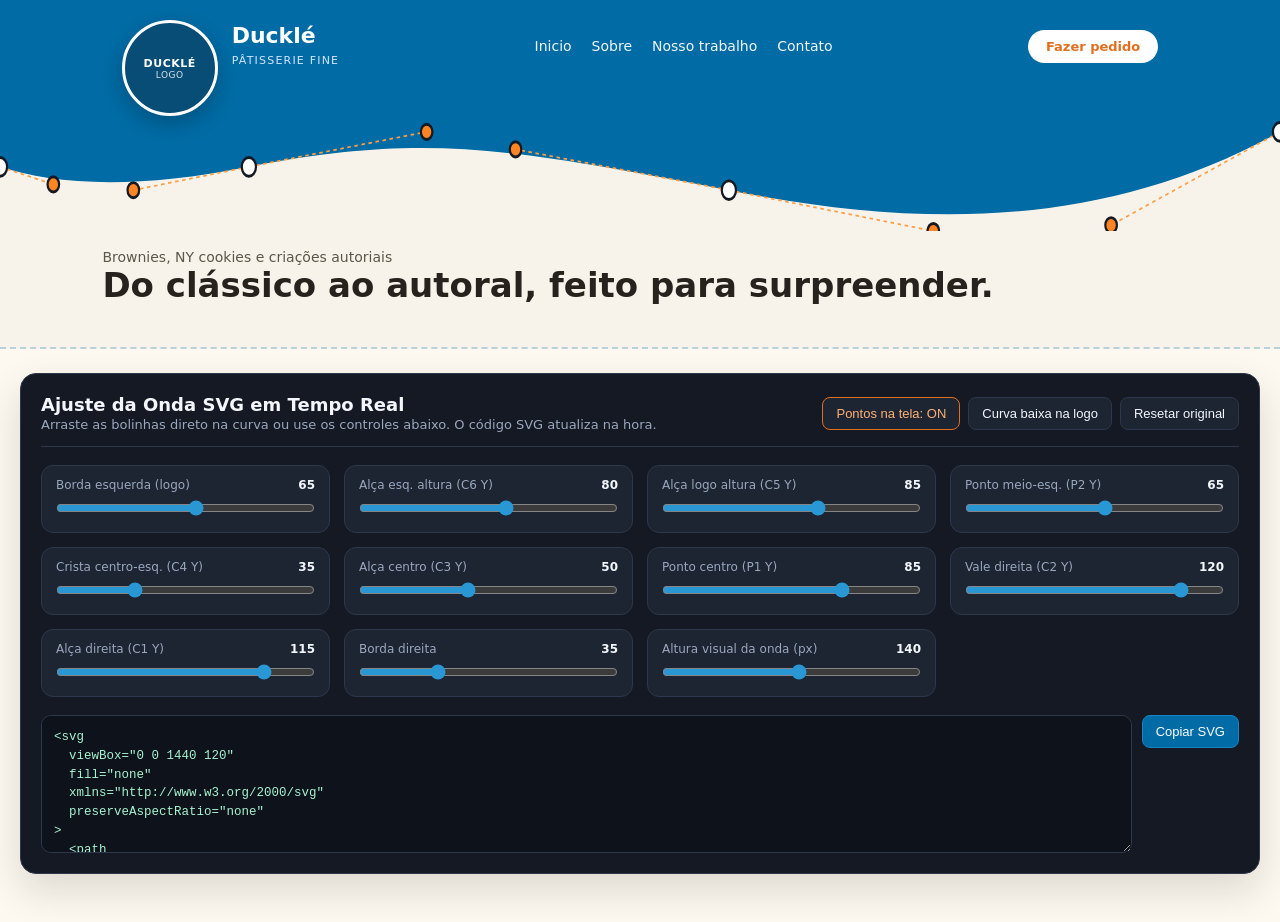
<file: onda.html>
<!DOCTYPE html>
<html lang="pt-BR">
<head>
  <meta charset="UTF-8" />
  <meta name="viewport" content="width=device-width, initial-scale=1.0" />
  <title>Editor de Onda SVG em Tempo Real — Ducklé</title>
  <style>
    :root {
      --blue: #006BA4;
      --cream: #F8F3EA;
      --body-bg: #FEF9F0;
      --orange: #E07020;
      --panel-bg: #141923;
      --panel-card: #1d2432;
      --panel-border: #2e384d;
      --text-main: #f3f6fb;
      --text-muted: #9aa7bd;
    }

    * {
      margin: 0;
      padding: 0;
      box-sizing: border-box;
    }

    body {
      background-color: var(--body-bg);
      font-family: system-ui, -apple-system, "Segoe UI", Roboto, sans-serif;
      color: #1f242d;
    }

    /* --- PREVIEW DO LAYOUT --- */
    .preview-stage {
      position: relative;
      background-color: var(--cream);
      border-bottom: 2px dashed rgba(0, 107, 164, 0.25);
      overflow: hidden;
    }

    .mock-header {
      background-color: var(--blue);
      height: 92px;
      display: flex;
      align-items: center;
      justify-content: space-around;
      padding: 0 24px;
      color: #fff;
      position: relative;
      z-index: 20;
    }

    .mock-brand {
      display: flex;
      align-items: center;
      gap: 14px;
      position: relative;
    }

    .mock-logo {
      width: 96px;
      height: 96px;
      border-radius: 50%;
      background: #084d75;
      border: 3px solid #fff;
      display: flex;
      flex-direction: column;
      align-items: center;
      justify-content: center;
      font-size: 11px;
      font-weight: 700;
      letter-spacing: 0.5px;
      transform: translateY(22px);
      box-shadow: 0 8px 20px rgba(0, 0, 0, 0.22);
      z-index: 30;
      user-select: none;
    }

    .mock-logo span:last-child {
      font-size: 9px;
      font-weight: 400;
      opacity: 0.85;
    }

    .mock-title strong {
      font-size: 22px;
      display: block;
      line-height: 1.1;
    }

    .mock-title small {
      font-size: 11px;
      letter-spacing: 1.2px;
      color: #d1e7ff;
    }

    .mock-nav {
      display: flex;
      gap: 20px;
      font-size: 14px;
      opacity: 0.95;
    }

    .mock-btn {
      background: #fff;
      color: var(--orange);
      padding: 9px 18px;
      border-radius: 999px;
      font-size: 13px;
      font-weight: 600;
    }

    .wave-wrapper {
      position: relative;
      width: 100%;
      height: 140px;
      margin-top: -1px;
      z-index: 10;
    }

    .wave-wrapper svg.wave-svg {
      display: block;
      width: 100%;
      height: 100%;
    }

    /* Overlay interativo com pontos de controle sobre a onda */
    .handles-overlay {
      position: absolute;
      inset: 0;
      width: 100%;
      height: 100%;
      z-index: 25;
      pointer-events: none;
    }

    .handles-overlay.hidden {
      display: none;
    }

    .handle-point {
      pointer-events: all;
      cursor: grab;
    }

    .handle-point:active {
      cursor: grabbing;
    }

    .mock-hero {
      padding: 18px 8% 36px;
      position: relative;
      z-index: 5;
    }

    .mock-hero h2 {
      font-size: clamp(22px, 3vw, 34px);
      color: #26231e;
      margin-bottom: 6px;
    }

    .mock-hero p {
      font-size: 14px;
      color: #5c564c;
    }

    /* --- PAINEL DE CONTROLE --- */
    .editor-panel {
      max-width: 1280px;
      margin: 24px auto 48px;
      padding: 0 20px;
    }

    .panel-box {
      background: var(--panel-bg);
      color: var(--text-main);
      border: 1px solid var(--panel-border);
      border-radius: 16px;
      padding: 20px;
      box-shadow: 0 16px 40px rgba(0, 0, 0, 0.14);
    }

    .panel-header {
      display: flex;
      flex-wrap: wrap;
      align-items: center;
      justify-content: space-between;
      gap: 12px;
      margin-bottom: 18px;
      padding-bottom: 14px;
      border-bottom: 1px solid var(--panel-border);
    }

    .panel-header h1 {
      font-size: 18px;
      font-weight: 600;
    }

    .panel-header p {
      font-size: 13px;
      color: var(--text-muted);
      margin-top: 2px;
    }

    .toolbar {
      display: flex;
      flex-wrap: wrap;
      gap: 8px;
    }

    button {
      background: var(--panel-card);
      color: var(--text-main);
      border: 1px solid var(--panel-border);
      padding: 8px 13px;
      border-radius: 8px;
      font-size: 13px;
      font-weight: 500;
      cursor: pointer;
      transition: all 0.15s ease;
    }

    button:hover {
      border-color: #56688a;
      background: #252e40;
    }

    button.primary {
      background: var(--blue);
      border-color: #1685c2;
      color: #fff;
    }

    button.primary:hover {
      background: #087bb8;
    }

    button.active {
      border-color: var(--orange);
      color: #ffb074;
    }

    .controls-grid {
      display: grid;
      grid-template-columns: repeat(auto-fit, minmax(230px, 1fr));
      gap: 14px;
      margin-bottom: 18px;
    }

    .control-card {
      background: var(--panel-card);
      border: 1px solid var(--panel-border);
      border-radius: 12px;
      padding: 12px 14px;
    }

    .control-card label {
      display: flex;
      justify-content: space-between;
      font-size: 12px;
      color: var(--text-muted);
      margin-bottom: 8px;
    }

    .control-card label strong {
      color: var(--text-main);
      font-variant-numeric: tabular-nums;
    }

    input[type="range"] {
      width: 100%;
      accent-color: #2997d4;
      cursor: pointer;
    }

    .code-section {
      display: grid;
      grid-template-columns: 1fr auto;
      gap: 10px;
      align-items: start;
    }

    textarea {
      width: 100%;
      min-height: 138px;
      background: #0e121a;
      color: #a7f3d0;
      border: 1px solid var(--panel-border);
      border-radius: 10px;
      padding: 12px;
      font-family: ui-monospace, SFMono-Regular, Menlo, Monaco, Consolas, monospace;
      font-size: 12.5px;
      line-height: 1.5;
      resize: vertical;
    }

    .copy-feedback {
      font-size: 12px;
      color: #34d399;
      margin-top: 6px;
      text-align: center;
      min-height: 16px;
    }
  </style>
</head>
<body>

  <!-- ÁREA DE PREVIEW -->
  <section class="preview-stage">
    <header class="mock-header">
      <div class="mock-brand">
        <div class="mock-logo" title="Simulação da logo sobre a onda">
          <span>DUCKLÉ</span>
          <span>LOGO</span>
        </div>
        <div class="mock-title">
          <strong>Ducklé</strong>
          <small>PÂTISSERIE FINE</small>
        </div>
      </div>

      <nav class="mock-nav">
        <span>Inicio</span>
        <span>Sobre</span>
        <span>Nosso trabalho</span>
        <span>Contato</span>
      </nav>

      <div class="mock-btn">Fazer pedido</div>
    </header>

    <div class="wave-wrapper" id="waveWrapper">
      <svg
        id="waveSvg"
        class="wave-svg"
        viewBox="0 0 1440 120"
        fill="none"
        xmlns="http://www.w3.org/2000/svg"
        preserveAspectRatio="none"
      >
        <path
          id="wavePath"
          d="M0,0 L1440,0 L1440,35 C1250,115 1050,120 820,85 C580,50 480,35 280,65 C150,85 60,80 0,65 Z"
          fill="#006BA4"
        />
      </svg>

      <!-- Pontos arrastáveis em tempo real -->
      <svg
        id="handlesSvg"
        class="handles-overlay"
        viewBox="0 0 1440 120"
        preserveAspectRatio="none"
      >
        <g id="guidesGroup"></g>
        <g id="handlesGroup"></g>
      </svg>
    </div>

    <div class="mock-hero">
      <p>Brownies, NY cookies e criações autoriais</p>
      <h2>Do clássico ao autoral, feito para surpreender.</h2>
    </div>
  </section>

  <!-- PAINEL DE CONTROLES -->
  <section class="editor-panel">
    <div class="panel-box">
      <div class="panel-header">
        <div>
          <h1>Ajuste da Onda SVG em Tempo Real</h1>
          <p>Arraste as bolinhas direto na curva ou use os controles abaixo. O código SVG atualiza na hora.</p>
        </div>
        <div class="toolbar">
          <button id="toggleHandlesBtn" class="active">Pontos na tela: ON</button>
          <button id="presetLogoLowBtn">Curva baixa na logo</button>
          <button id="resetBtn">Resetar original</button>
        </div>
      </div>

      <div class="controls-grid" id="slidersContainer"></div>

      <div class="code-section">
        <textarea id="svgOutput" spellcheck="false"></textarea>
        <div>
          <button id="copyBtn" class="primary">Copiar SVG</button>
          <div class="copy-feedback" id="copyFeedback"></div>
        </div>
      </div>
    </div>
  </section>

  <script>
    // Valores originais extraídos do seu <path>:
    // d="M0,0 L1440,0 L1440,35 C1250,115 1050,120 820,85 C580,50 480,35 280,65 C150,85 60,80 0,65 Z"
    const INITIAL_STATE = {
      rightEdgeY: 35,
      // Curva 1 (direita -> centro): C c1x,c1y c2x,c2y p1x,p1y
      c1x: 1250, c1y: 115,
      c2x: 1050, c2y: 120,
      p1x: 820,  p1y: 85,
      // Curva 2 (centro -> esquerda/logo): C c3x,c3y c4x,c4y p2x,p2y
      c3x: 580,  c3y: 50,
      c4x: 480,  c4y: 35,
      p2x: 280,  p2y: 65,
      // Curva 3 (logo -> borda esquerda): C c5x,c5y c6x,c6y leftEdgeY
      c5x: 150,  c5y: 85,
      c6x: 60,   c6y: 80,
      leftEdgeY: 65,
      waveHeightPx: 140
    };

    const SLIDER_CONFIG = [
      { key: "leftEdgeY", label: "Borda esquerda (logo)", min: 0, max: 120 },
      { key: "c6y", label: "Alça esq. altura (C6 Y)", min: 0, max: 140 },
      { key: "c5y", label: "Alça logo altura (C5 Y)", min: 0, max: 140 },
      { key: "p2y", label: "Ponto meio-esq. (P2 Y)", min: 0, max: 120 },
      { key: "c4y", label: "Crista centro-esq. (C4 Y)", min: 0, max: 120 },
      { key: "c3y", label: "Alça centro (C3 Y)", min: 0, max: 120 },
      { key: "p1y", label: "Ponto centro (P1 Y)", min: 0, max: 120 },
      { key: "c2y", label: "Vale direita (C2 Y)", min: 0, max: 140 },
      { key: "c1y", label: "Alça direita (C1 Y)", min: 0, max: 140 },
      { key: "rightEdgeY", label: "Borda direita", min: 0, max: 120 },
      { key: "waveHeightPx", label: "Altura visual da onda (px)", min: 50, max: 220 }
    ];

    let state = { ...INITIAL_STATE };
    let activeDrag = null;

    const wavePath = document.getElementById("wavePath");
    const waveWrapper = document.getElementById("waveWrapper");
    const guidesGroup = document.getElementById("guidesGroup");
    const handlesGroup = document.getElementById("handlesGroup");
    const handlesSvg = document.getElementById("handlesSvg");
    const slidersContainer = document.getElementById("slidersContainer");
    const svgOutput = document.getElementById("svgOutput");
    const copyFeedback = document.getElementById("copyFeedback");

    function buildPathD(s) {
      return [
        `M0,0`,
        `L1440,0`,
        `L1440,${Math.round(s.rightEdgeY)}`,
        `C${Math.round(s.c1x)},${Math.round(s.c1y)} ${Math.round(s.c2x)},${Math.round(s.c2y)} ${Math.round(s.p1x)},${Math.round(s.p1y)}`,
        `C${Math.round(s.c3x)},${Math.round(s.c3y)} ${Math.round(s.c4x)},${Math.round(s.c4y)} ${Math.round(s.p2x)},${Math.round(s.p2y)}`,
        `C${Math.round(s.c5x)},${Math.round(s.c5y)} ${Math.round(s.c6x)},${Math.round(s.c6y)} 0,${Math.round(s.leftEdgeY)}`,
        `Z`
      ].join(" ");
    }

    function renderSliders() {
      slidersContainer.innerHTML = "";
      SLIDER_CONFIG.forEach((cfg) => {
        const card = document.createElement("div");
        card.className = "control-card";
        card.innerHTML = `
          <label for="input-${cfg.key}">
            <span>${cfg.label}</span>
            <strong id="val-${cfg.key}">${Math.round(state[cfg.key])}</strong>
          </label>
          <input
            id="input-${cfg.key}"
            type="range"
            min="${cfg.min}"
            max="${cfg.max}"
            step="1"
            value="${state[cfg.key]}"
          />
        `;
        const input = card.querySelector("input");
        input.addEventListener("input", (e) => {
          state[cfg.key] = Number(e.target.value);
          updateAll();
        });
        slidersContainer.appendChild(card);
      });
    }

    function syncSliderValues() {
      SLIDER_CONFIG.forEach((cfg) => {
        const input = document.getElementById(`input-${cfg.key}`);
        const label = document.getElementById(`val-${cfg.key}`);
        if (input && label) {
          input.value = Math.round(state[cfg.key]);
          label.textContent = Math.round(state[cfg.key]);
        }
      });
    }

    function renderHandles() {
      guidesGroup.innerHTML = "";
      handlesGroup.innerHTML = "";

      const nodes = [
        { id: "rightEdge", x: 1440, y: state.rightEdgeY, type: "anchor", keys: { y: "rightEdgeY" }, title: "Borda direita" },
        { id: "c1", x: state.c1x, y: state.c1y, type: "control", keys: { x: "c1x", y: "c1y" }, title: "Controle C1" },
        { id: "c2", x: state.c2x, y: state.c2y, type: "control", keys: { x: "c2x", y: "c2y" }, title: "Controle C2" },
        { id: "p1", x: state.p1x, y: state.p1y, type: "anchor", keys: { x: "p1x", y: "p1y" }, title: "Ponto P1" },
        { id: "c3", x: state.c3x, y: state.c3y, type: "control", keys: { x: "c3x", y: "c3y" }, title: "Controle C3" },
        { id: "c4", x: state.c4x, y: state.c4y, type: "control", keys: { x: "c4x", y: "c4y" }, title: "Controle C4" },
        { id: "p2", x: state.p2x, y: state.p2y, type: "anchor", keys: { x: "p2x", y: "p2y" }, title: "Ponto P2" },
        { id: "c5", x: state.c5x, y: state.c5y, type: "control", keys: { x: "c5x", y: "c5y" }, title: "Controle C5" },
        { id: "c6", x: state.c6x, y: state.c6y, type: "control", keys: { x: "c6x", y: "c6y" }, title: "Controle C6" },
        { id: "leftEdge", x: 0, y: state.leftEdgeY, type: "anchor", keys: { y: "leftEdgeY" }, title: "Borda esquerda (logo)" }
      ];

      const lines = [
        [1440, state.rightEdgeY, state.c1x, state.c1y],
        [state.p1x, state.p1y, state.c2x, state.c2y],
        [state.p1x, state.p1y, state.c3x, state.c3y],
        [state.p2x, state.p2y, state.c4x, state.c4y],
        [state.p2x, state.p2y, state.c5x, state.c5y],
        [0, state.leftEdgeY, state.c6x, state.c6y]
      ];

      lines.forEach(([x1, y1, x2, y2]) => {
        const line = document.createElementNS("http://www.w3.org/2000/svg", "line");
        line.setAttribute("x1", x1);
        line.setAttribute("y1", y1);
        line.setAttribute("x2", x2);
        line.setAttribute("y2", y2);
        line.setAttribute("stroke", "#ff9e44");
        line.setAttribute("stroke-width", "1.5");
        line.setAttribute("stroke-dasharray", "4 4");
        guidesGroup.appendChild(line);
      });

      nodes.forEach((n) => {
        const circle = document.createElementNS("http://www.w3.org/2000/svg", "circle");
        circle.setAttribute("cx", n.x);
        circle.setAttribute("cy", n.y);
        circle.setAttribute("r", n.type === "anchor" ? "8" : "6.5");
        circle.setAttribute("fill", n.type === "anchor" ? "#ffffff" : "#ff8524");
        circle.setAttribute("stroke", "#141923");
        circle.setAttribute("stroke-width", "2.5");
        circle.classList.add("handle-point");

        const title = document.createElementNS("http://www.w3.org/2000/svg", "title");
        title.textContent = `${n.title} (${Math.round(n.x)}, ${Math.round(n.y)})`;
        circle.appendChild(title);

        circle.addEventListener("pointerdown", (e) => {
          e.preventDefault();
          circle.setPointerCapture(e.pointerId);
          activeDrag = n;
        });

        circle.addEventListener("pointermove", (e) => {
          if (!activeDrag || activeDrag.id !== n.id) return;
          const rect = handlesSvg.getBoundingClientRect();
          const relX = ((e.clientX - rect.left) / rect.width) * 1440;
          const relY = ((e.clientY - rect.top) / rect.height) * 120;

          if (n.keys.x) {
            state[n.keys.x] = Math.max(0, Math.min(1440, relX));
          }
          if (n.keys.y) {
            state[n.keys.y] = Math.max(0, Math.min(130, relY));
          }
          updateAll();
        });

        circle.addEventListener("pointerup", () => {
          activeDrag = null;
        });

        handlesGroup.appendChild(circle);
      });
    }

    function updateCodeOutput() {
      const d = buildPathD(state);
      svgOutput.value = `<svg
  viewBox="0 0 1440 120"
  fill="none"
  xmlns="http://www.w3.org/2000/svg"
  preserveAspectRatio="none"
>
  <path
    d="${d}"
    fill="#006BA4"
  />
</svg>`;
    }

    function updateAll() {
      waveWrapper.style.height = `${state.waveHeightPx}px`;
      wavePath.setAttribute("d", buildPathD(state));
      renderHandles();
      syncSliderValues();
      updateCodeOutput();
    }

    // Permite colar/editar o código SVG manualmente também
    svgOutput.addEventListener("input", () => {
      const match = svgOutput.value.match(
        /d="M0,0\s+L1440,0\s+L1440,([-\d.]+)\s+C([-\d.]+),([-\d.]+)\s+([-\d.]+),([-\d.]+)\s+([-\d.]+),([-\d.]+)\s+C([-\d.]+),([-\d.]+)\s+([-\d.]+),([-\d.]+)\s+([-\d.]+),([-\d.]+)\s+C([-\d.]+),([-\d.]+)\s+([-\d.]+),([-\d.]+)\s+0,([-\d.]+)\s+Z"/i
      );
      if (!match) return;
      const [, rightEdgeY, c1x, c1y, c2x, c2y, p1x, p1y, c3x, c3y, c4x, c4y, p2x, p2y, c5x, c5y, c6x, c6y, leftEdgeY] = match.map(Number);
      state = { ...state, rightEdgeY, c1x, c1y, c2x, c2y, p1x, p1y, c3x, c3y, c4x, c4y, p2x, p2y, c5x, c5y, c6x, c6y, leftEdgeY };
      waveWrapper.style.height = `${state.waveHeightPx}px`;
      wavePath.setAttribute("d", buildPathD(state));
      renderHandles();
      syncSliderValues();
    });

    document.getElementById("toggleHandlesBtn").addEventListener("click", (e) => {
      const btn = e.currentTarget;
      const isHidden = handlesSvg.classList.toggle("hidden");
      btn.textContent = `Pontos na tela: ${isHidden ? "OFF" : "ON"}`;
      btn.classList.toggle("active", !isHidden);
    });

    document.getElementById("presetLogoLowBtn").addEventListener("click", () => {
      state = {
        ...state,
        leftEdgeY: 98,
        c6y: 108,
        c5y: 102,
        p2y: 72,
        c4y: 34,
        c3y: 48,
        p1y: 78
      };
      updateAll();
    });

    document.getElementById("resetBtn").addEventListener("click", () => {
      state = { ...INITIAL_STATE };
      updateAll();
    });

    document.getElementById("copyBtn").addEventListener("click", async () => {
      try {
        await navigator.clipboard.writeText(svgOutput.value);
        copyFeedback.textContent = "Copiado!";
      } catch {
        svgOutput.select();
        document.execCommand("copy");
        copyFeedback.textContent = "Copiado!";
      }
      setTimeout(() => {
        copyFeedback.textContent = "";
      }, 1800);
    });

    renderSliders();
    updateAll();
  </script>
</body>
</html>
</file>
